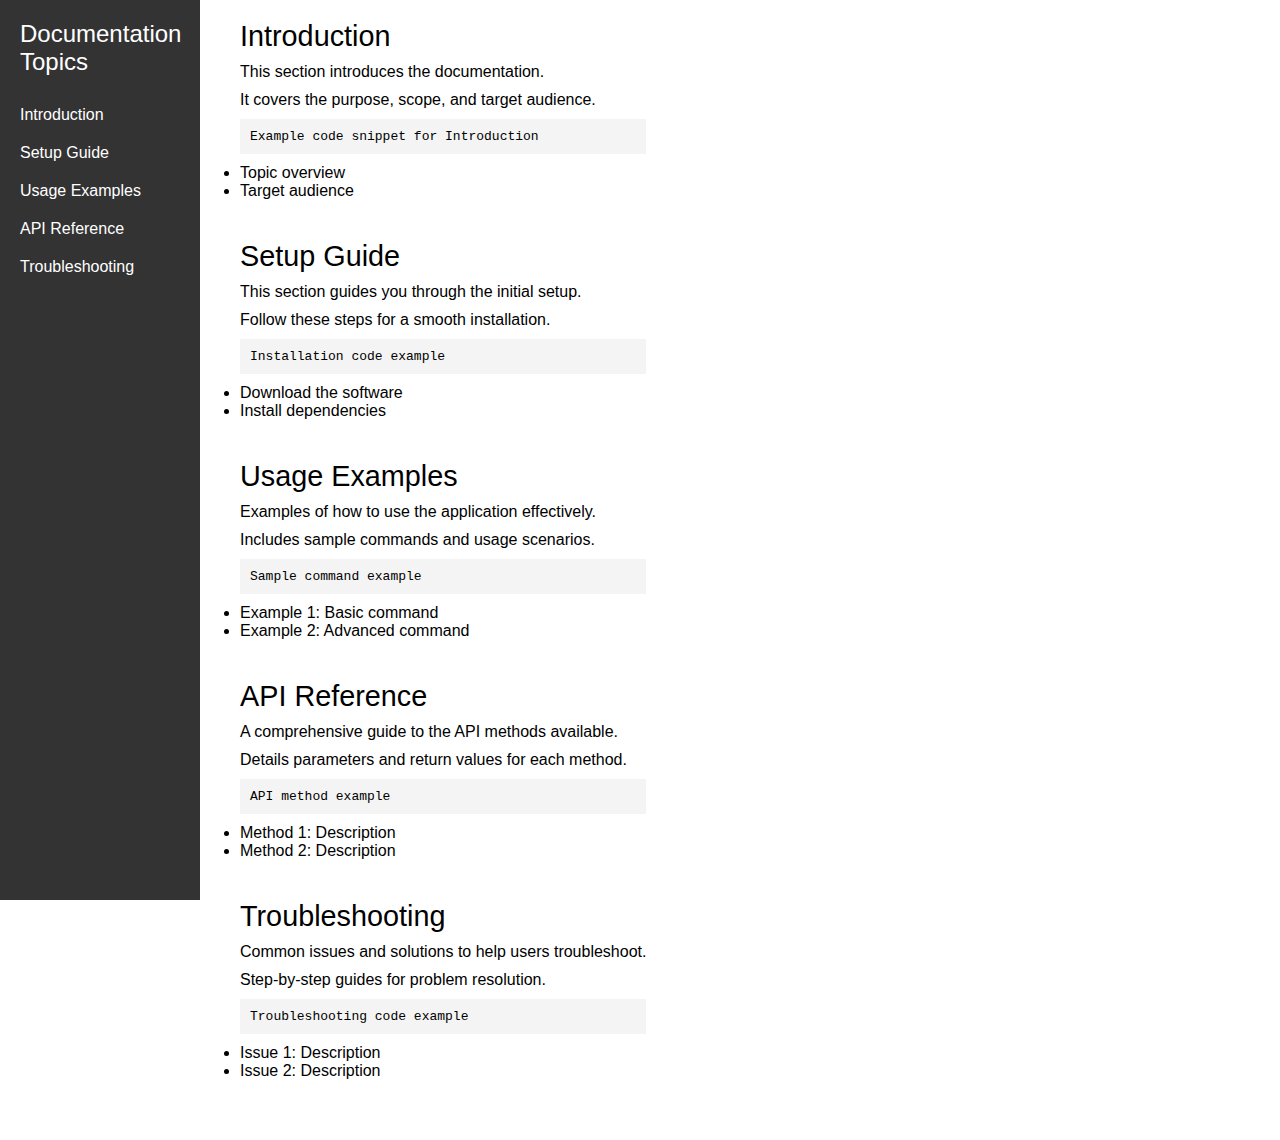
<file: TechnicalDocumenetationPage/index.html>
<!DOCTYPE html>
<html lang="en">
<head>
    <meta charset="UTF-8">
    <meta name="viewport" content="width=device-width, initial-scale=1.0">
    <title>Technical Documentation</title>
    <link rel="stylesheet" href="styles.css">
</head>
<body>

    <nav id="navbar">
        <header>Documentation Topics</header>
        <a href="#Introduction" class="nav-link">Introduction</a>
        <a href="#Setup_Guide" class="nav-link">Setup Guide</a>
        <a href="#Usage_Examples" class="nav-link">Usage Examples</a>
        <a href="#API_Reference" class="nav-link">API Reference</a>
        <a href="#Troubleshooting" class="nav-link">Troubleshooting</a>
    </nav>
    
    <main id="main-doc">
        <section class="main-section" id="Introduction">
            <header>Introduction</header>
            <p>This section introduces the documentation.</p>
            <p>It covers the purpose, scope, and target audience.</p>
            <code>Example code snippet for Introduction</code>
            <ul>
                <li>Topic overview</li>
                <li>Target audience</li>
            </ul>
        </section>

        <section class="main-section" id="Setup_Guide">
            <header>Setup Guide</header>
            <p>This section guides you through the initial setup.</p>
            <p>Follow these steps for a smooth installation.</p>
            <code>Installation code example</code>
            <ul>
                <li>Download the software</li>
                <li>Install dependencies</li>
            </ul>
        </section>

        <section class="main-section" id="Usage_Examples">
            <header>Usage Examples</header>
            <p>Examples of how to use the application effectively.</p>
            <p>Includes sample commands and usage scenarios.</p>
            <code>Sample command example</code>
            <ul>
                <li>Example 1: Basic command</li>
                <li>Example 2: Advanced command</li>
            </ul>
        </section>

        <section class="main-section" id="API_Reference">
            <header>API Reference</header>
            <p>A comprehensive guide to the API methods available.</p>
            <p>Details parameters and return values for each method.</p>
            <code>API method example</code>
            <ul>
                <li>Method 1: Description</li>
                <li>Method 2: Description</li>
            </ul>
        </section>

        <section class="main-section" id="Troubleshooting">
            <header>Troubleshooting</header>
            <p>Common issues and solutions to help users troubleshoot.</p>
            <p>Step-by-step guides for problem resolution.</p>
            <code>Troubleshooting code example</code>
            <ul>
                <li>Issue 1: Description</li>
                <li>Issue 2: Description</li>
            </ul>
        </section>
    </main>
</body>
</html>
</file>
<file: TechnicalDocumenetationPage/styles.css>
* {
    margin: 0;
    padding: 0;
    box-sizing: border-box;
}

body {
    font-family: Arial, sans-serif;
    display: flex;
}

#navbar {
    position: fixed;
    width: 200px;
    top: 0;
    left: 0;
    height: 100vh;
    background-color: #333;
    color: white;
    padding: 20px;
    overflow-y: auto;
}

#navbar header {
    font-size: 1.5em;
    margin-bottom: 20px;
}

.nav-link {
    display: block;
    color: white;
    text-decoration: none;
    padding: 10px 0;
}

.nav-link:hover {
    color: #ddd;
}

#main-doc {
    margin-left: 220px;
    padding: 20px;
    max-width: 800px;
}

.main-section {
    margin-bottom: 40px;
}

.main-section header {
    font-size: 1.8em;
    margin-bottom: 10px;
}

p {
    margin-bottom: 10px;
}

code {
    display: block;
    background-color: #f4f4f4;
    padding: 10px;
    margin: 10px 0;
    font-family: monospace;
}

@media (max-width: 768px) {
    #navbar {
        position: relative;
        width: 100%;
        height: auto;
    }

    #main-doc {
        margin-left: 0;
    }
}
</file>
